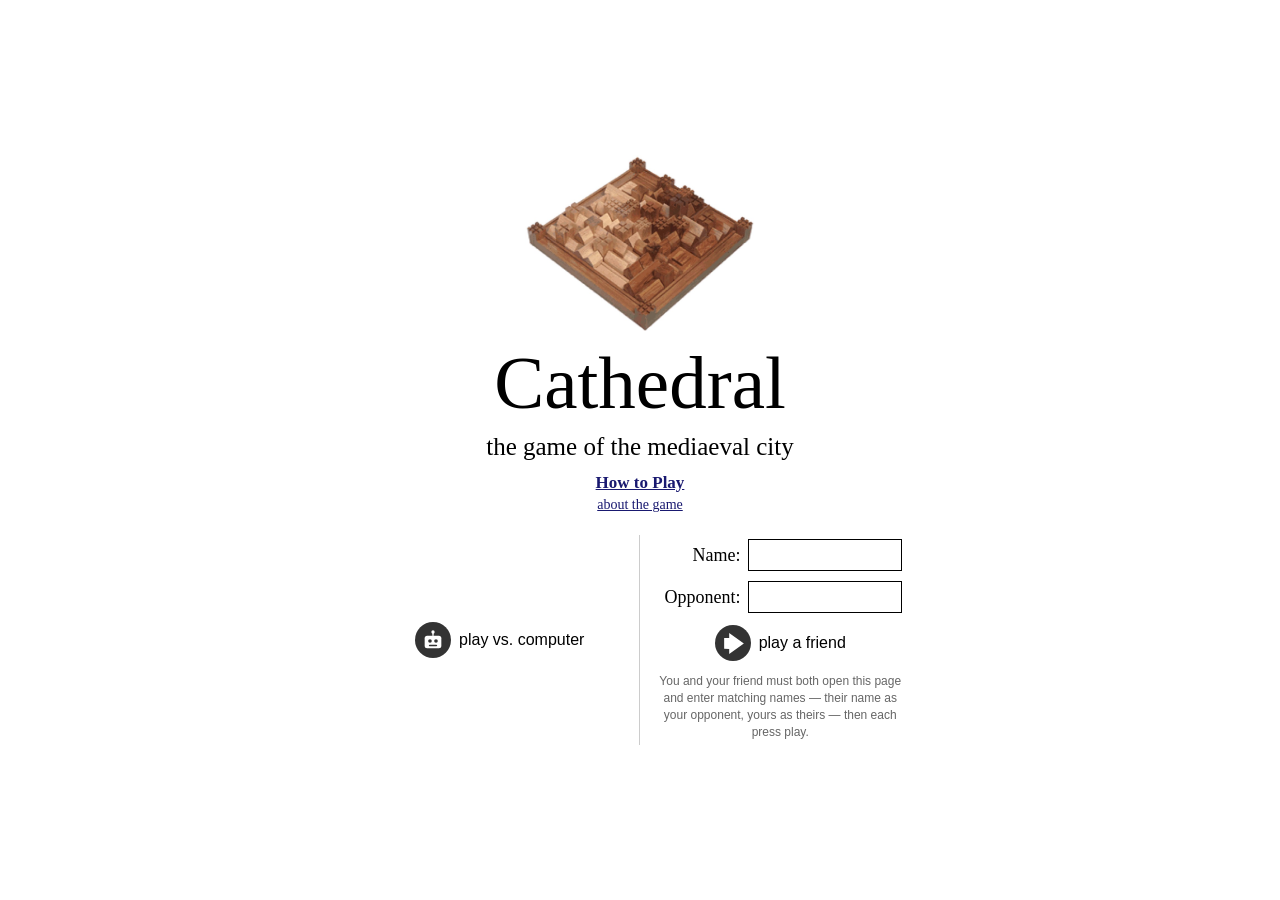
<file: site/index.html>
<!doctype html>
<html lang="en">
<head>
  <meta charset="utf-8">
  <meta name="viewport" content="width=device-width, initial-scale=1, maximum-scale=1, user-scalable=no, viewport-fit=cover">
  <title>Cathedral</title>
  <meta name="apple-mobile-web-app-capable" content="yes">
  <meta name="mobile-web-app-capable" content="yes">
  <meta name="apple-mobile-web-app-status-bar-style" content="default">
  <meta name="apple-mobile-web-app-title" content="Cathedral">
  <link rel="apple-touch-icon" sizes="180x180" href="apple-touch-icon.png">
  <link rel="icon" type="image/png" href="apple-touch-icon.png">
  <link rel="stylesheet" href="style.css">
</head>
<body>
  <section id="intro">
    <div class="introcol">
      <img id="introphoto" src="assets/intro.jpg" alt="Cathedral board game">
      <div id="introtitle">Cathedral</div>
      <div id="introsub">the game of the mediaeval city</div>
      <nav id="introlinks">
        <a id="howto" href="rules.html" target="_blank" rel="noopener">How to Play</a>
        <a id="wikilink" href="https://en.wikipedia.org/wiki/Cathedral_(board_game)" target="_blank" rel="noopener">about the game</a>
      </nav>
      <div id="intromodes">
        <div class="mode" id="aimode">
          <div id="aibtn" role="button" tabindex="0">
            <span class="dot"><svg width="20" height="20" viewBox="0 0 12 12">
              <circle cx="6" cy="1.2" r="1" fill="#fff"/>
              <rect x="5.6" y="1.5" width="0.8" height="2" fill="#fff"/>
              <rect x="1" y="3.5" width="10" height="7.5" rx="1.5" fill="#fff"/>
              <circle cx="4.2" cy="6.6" r="1.1" fill="#333"/>
              <circle cx="7.8" cy="6.6" r="1.1" fill="#333"/>
              <rect x="3.5" y="8.8" width="5" height="1" rx="0.5" fill="#333"/>
            </svg></span><span class="lbl">play vs. computer</span>
          </div>
        </div>
        <div class="modesep" role="separator"></div>
        <div class="mode" id="netmode">
          <div class="introform">
            <label class="introrow"><span>Name:</span>
              <input id="namefield" autocomplete="off" maxlength="20" spellcheck="false"></label>
            <label class="introrow"><span>Opponent:</span>
              <input id="oppfield" autocomplete="off" maxlength="20" spellcheck="false"></label>
          </div>
          <div id="playbtn" role="button" tabindex="0">
            <span class="dot"><svg width="20" height="21" viewBox="0 0 12.9 13.75">
              <path d="M3.3 3.2 L3.3 0 12.9 6.8 3.3 13.75 3.3 10.4 0 10.35 0 3.2 3.3 3.2" fill="#ffffff"/>
            </svg></span><span class="lbl">play a friend</span>
          </div>
          <p id="nethelp">You and your friend must both open this page and enter
            matching names &mdash; their name as your opponent, yours as theirs
            &mdash; then each press play.</p>
        </div>
      </div>
    </div>
  </section>

  <div id="scaler" hidden>
    <div id="stage">

      <section id="game" hidden>
        <div id="credits">
          <span class="l1">Cathedral</span>
          <span class="l2">game &copy; Chrisbo I.P. Holdings Limited</span>
          <span class="l2">code by Daniel Drucker dmd@3e.org</span>
          <span class="l3">rotate: &#8635; button, double-tap, or SPACE</span>
        </div>
        <img id="board" src="assets/board.svg" alt="">
        <div id="territory"></div>
        <div id="pieces"></div>
        <div id="failnotice">WARNING: NOT CONNECTED</div>
        <div id="gamemsg"></div>
        <div id="youlabel" class="sidelabel" hidden>&#9660; YOU &#9660;</div>
        <div id="complabel" class="sidelabel" hidden>&#9660; COMPUTER &#9660;</div>
        <div id="endturn" role="button" tabindex="0">
          <span class="dot">&#10003;</span><span class="lbl">end turn</span>
        </div>
        <div id="rotatebtn" role="button" tabindex="0" aria-label="rotate selected piece">
          <span class="dot">&#8635;</span><span class="lbl">rotate</span>
        </div>
        <div id="resetbtn" role="button" tabindex="0">
          <span class="dot">&#8634;</span><span class="lbl">reset</span>
        </div>
        <div id="mutebtn" role="button" tabindex="0" aria-label="toggle sound">
          <span class="dot">&#9834;</span><span class="lbl">mute</span>
        </div>
        <!-- difficulty selector disabled for now (hard only); re-enable with
             the level-button block in game.js to restore easy/medium
        <div id="levelbtn" role="button" tabindex="0" aria-label="computer difficulty">
          <span class="dot">&#9733;</span><span class="lbl">hard</span>
        </div>
        -->
        <div id="opstatus"></div>
        <div id="netscore"></div>
      </section>

    </div>
  </div>

  <div id="movesmodal" hidden>
    <div class="movesbox">
      <div class="moveshdr">
        <span>moves</span>
        <span class="movesbtns"><span id="movescopy" role="button" tabindex="0">copy</span><span id="movesclose" role="button" tabindex="0">close</span></span>
      </div>
      <textarea id="movestext" readonly spellcheck="false"></textarea>
    </div>
  </div>

  <script src="data.js"></script>
  <script src="engine.js"></script>
  <script src="game.js"></script>
</body>
</html>
</file>
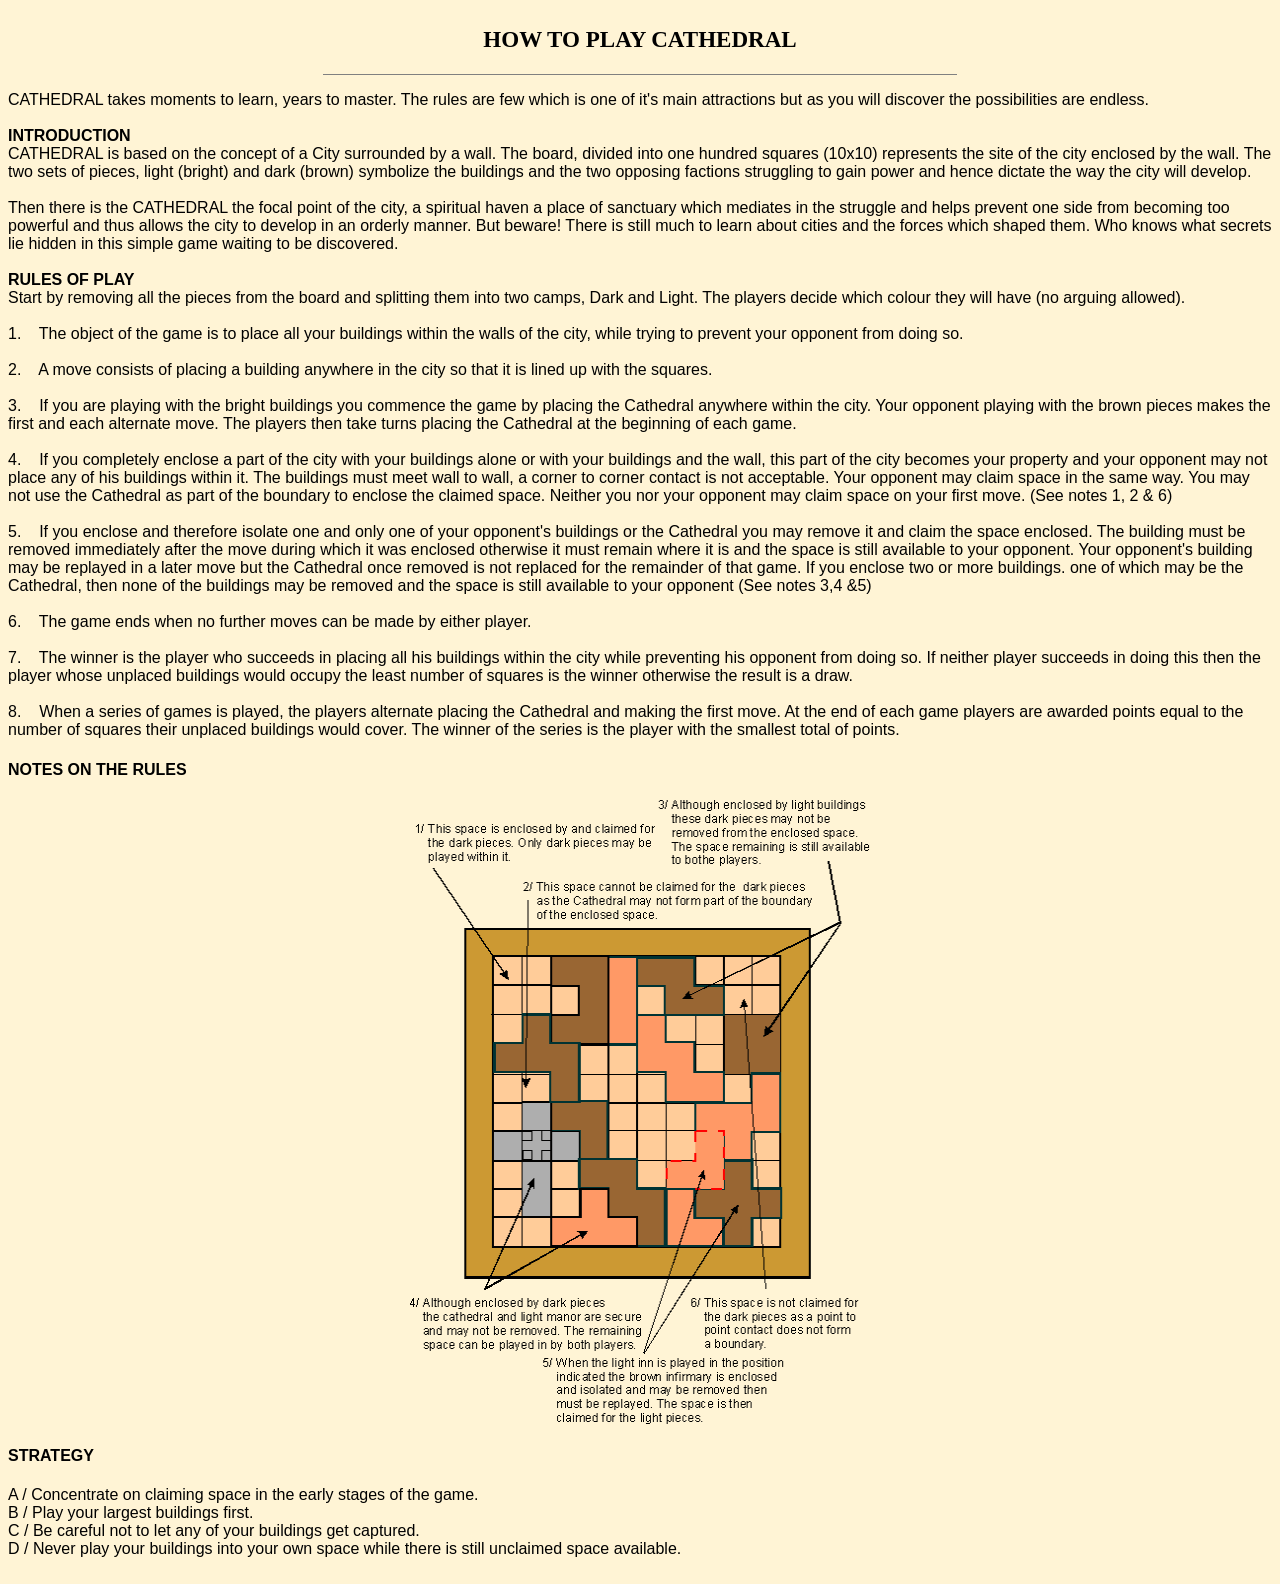
<file: site/rules.html>
<HTML><HEAD><TITLE>Cathedral Game, How to Play</TITLE>
</HEAD>
<BODY vLink=#ff0000 aLink=#00ff00 bgColor=#fff4d5>

<TABLE cellSpacing=0 cellPadding=0 width="100%" border=0>
  <TBODY>
  <TR>
    <TD vAlign=top>
      <H4 align=center><BR><BIG><STRONG><BIG><FONT face="Clarendon Lt BT">HOW TO 
      PLAY CATHEDRAL</FONT></BIG></STRONG></BIG></H4>

      <HR width="50%" noShade SIZE=1>

      <P align=left><FONT face=Arial size=3>CATHEDRAL takes moments to learn, 
      years to master. The rules are few which is one of it's main attractions 
      but as you will discover the possibilities are endless.<BR><BR><STRONG><A 
      name=Introduction>INTRODUCTION</A></STRONG><BR>CATHEDRAL is based on the 
      concept of a City surrounded by a wall. The board, divided into one 
      hundred squares (10x10) represents the site of the city enclosed by the 
      wall. The two sets of pieces, light (bright) and dark (brown) symbolize 
      the buildings and the two opposing factions struggling to gain power and 
      hence dictate the way the city will develop.<BR><BR>Then there is the 
      CATHEDRAL the focal point of the city, a spiritual haven a place of 
      sanctuary which mediates in the struggle and helps prevent one side from 
      becoming too powerful and thus allows the city to develop in an orderly 
      manner. But beware! There is still much to learn about cities and the 
      forces which shaped them. Who knows what secrets lie hidden in this simple 
      game waiting to be discovered.<BR><STRONG><BR><A 
      name="RULES OF PLAY">RULES OF PLAY</A></STRONG><BR>Start by removing all 
      the pieces from the board and splitting them into two camps, Dark and 
      Light. The players decide which colour they will have (no arguing 
      allowed).<BR><BR>1.&nbsp;&nbsp;&nbsp; The object of the game is to place 
      all your buildings within the walls of the city, while trying to prevent 
      your opponent from doing so.<BR><BR>2.&nbsp;&nbsp;&nbsp; A move consists 
      of placing a building anywhere in the city so that it is lined up with the 
      squares.<BR><BR>3.&nbsp;&nbsp;&nbsp; If you are playing with the bright 
      buildings you commence the game by placing the Cathedral anywhere within 
      the city. Your opponent playing with the brown pieces makes the first and 
      each alternate move. The players then take turns placing the Cathedral at 
      the beginning of each game.<BR><BR>4.&nbsp;&nbsp;&nbsp; If you completely 
      enclose a part of the city with your buildings alone or with your 
      buildings and the wall, this part of the city becomes your property and 
      your opponent may not place any of his buildings within it. The buildings 
      must meet wall to wall, a corner to corner contact is not acceptable. Your 
      opponent may claim space in the same way. You may not use the Cathedral as 
      part of the boundary to enclose the claimed space. Neither you nor your 
      opponent may claim space on your first move. (See notes 1, 2 &amp; 
      6)<BR><BR>5.&nbsp;&nbsp;&nbsp; If you enclose and therefore isolate one 
      and only one of your opponent's buildings or the Cathedral you may remove 
      it and claim the space enclosed. The building must be removed immediately 
      after the move during which it was enclosed otherwise it must remain where 
      it is and the space is still available to your opponent. Your opponent's 
      building may be replayed in a later move but the Cathedral once removed is 
      not replaced for the remainder of that game. If you enclose two or more 
      buildings. one of which may be the Cathedral, then none of the buildings 
      may be removed and the space is still available to your opponent (See 
      notes 3,4 &amp;5)<BR><BR>6.&nbsp;&nbsp;&nbsp; The game ends when no 
      further moves can be made by either player.<BR><BR>7.&nbsp;&nbsp;&nbsp; 
      The winner is the player who succeeds in placing all his buildings within 
      the city while preventing his opponent from doing so. If neither player 
      succeeds in doing this then the player whose unplaced buildings would 
      occupy the least number of squares is the winner otherwise the result is a 
      draw.<BR><BR>8.&nbsp;&nbsp;&nbsp; When a series of games is played, the 
      players alternate placing the Cathedral and making the first move. At the 
      end of each game players are awarded points equal to the number of squares 
      their unplaced buildings would cover. The winner of the series is the 
      player with the smallest total of points.</FONT></P>
      <H4 align=left><FONT face=Arial size=3><STRONG><A 
      name="NOTES ON THE RULES">NOTES ON THE RULES</A></STRONG></FONT></H4>
      <P align=center><IMG height=626 alt="Notes on play" 
      src="notes.gif" width=462 border=0></P>
      <H4 align=left><FONT face=Arial size=3><A 
      name=STRATEGY><STRONG>STRATEGY</STRONG></A></FONT></H4>
      <P align=left><FONT face=Arial size=3>A / Concentrate on claiming space in 
      the early stages of the game.<BR>B / Play your largest buildings 
      first.<BR>C / Be careful not to let any of your buildings get 
      captured.<BR>D / Never play your buildings into your own space while there 
      is still unclaimed space available.
      <BR><BR></FONT></P>
</TD></TR></TBODY></TABLE>
</BODY></HTML>
</file>
<file: site/style.css>
/* Cathedral — HTML/JS port of the 2001 Flash original (780x500 stage). */

html, body {
  height: 100%;
  margin: 0;
  background: #ffffff;
  overflow: hidden;
  touch-action: none;
  overscroll-behavior: none;
  -webkit-tap-highlight-color: transparent;
  -webkit-text-size-adjust: 100%;
}

#scaler {
  position: absolute;
  top: 50%;
  left: 50%;
  transform-origin: 0 0;
}

#stage {
  position: relative;
  width: 780px;
  height: 500px;
  background: #ffffff;
  font-family: Arial, Helvetica, sans-serif;
  user-select: none;
  -webkit-user-select: none;
  touch-action: none;
}

#game {
  position: absolute;
  inset: 0;
}

/* ---------- intro screen (normal responsive flow, not in the stage) ---------- */

#intro {
  position: absolute;
  inset: 0;
  overflow-y: auto;
  touch-action: pan-y;
  display: flex;
  background: #fff;
  font-family: Garamond, 'Times New Roman', serif;
  color: #000;
}
#intro[hidden] { display: none; }

.introcol {
  margin: auto;          /* centers; degrades to scrollable when cramped */
  padding: max(20px, env(safe-area-inset-top)) 24px
           max(20px, env(safe-area-inset-bottom));
  display: flex;
  flex-direction: column;
  align-items: center;
  gap: 14px;
}

#introphoto { width: min(55vw, 230px); height: auto; }

#introtitle {
  font-size: clamp(52px, 14vw, 75px);
  line-height: 1;
}

#introsub { font-size: clamp(18px, 5vw, 25px); line-height: 1; }

#introlinks {
  display: flex;
  flex-direction: column;
  align-items: center;
  gap: 4px;
}
#howto    { font-size: 17px; font-weight: bold; color: #191970; }
#wikilink { font-size: 14px; color: #191970; }

.introform {
  display: flex;
  flex-direction: column;
  align-items: stretch;
  gap: 10px;
  width: 100%;
}
.introrow {
  display: flex;
  align-items: center;
  gap: 8px;
  font-size: 18px;
}
.introrow span { width: 82px; text-align: right; }
.introrow input {
  flex: 1;
  min-width: 0;
  border: 1px solid #000;
  border-radius: 0;
  background: #fff;
  font: 17px Garamond, 'Times New Roman', serif;
  padding: 5px 8px;
  outline: none;
}

#nethelp.warn { color: #D55E00; }

#intromodes {
  display: flex;
  align-items: stretch;
  width: min(100%, 560px);
  margin-top: 8px;
}
.mode {
  flex: 1;
  display: flex;
  flex-direction: column;
  align-items: center;
  justify-content: center;
  gap: 12px;
  padding: 4px 18px;
  min-width: 0;
}
.modesep {
  flex: none;
  width: 1px;
  background: #ccc;
}
#nethelp {
  margin: 0;
  max-width: 250px;
  font: 12px Helvetica, Arial, sans-serif;
  color: #666;
  line-height: 1.4;
  text-align: center;
}
@media (max-width: 560px) {
  #intromodes { flex-direction: column; }
  .modesep { width: auto; height: 1px; margin: 14px 0; }
}
#playbtn, #aibtn {
  position: relative;
  display: flex;
  align-items: center;
  cursor: pointer;
}
#playbtn .dot, #aibtn .dot {
  width: 36px;
  height: 36px;
  border-radius: 50%;
  background: #333333;
  flex: none;
  display: flex;
  align-items: center;
  justify-content: center;
}
#playbtn .dot svg { margin-left: 3px; }
#playbtn:hover .dot, #playbtn:focus-visible .dot,
#aibtn:hover .dot, #aibtn:focus-visible .dot { background: #ff9900; }
#playbtn .lbl, #aibtn .lbl {
  margin-left: 8px;
  font: 16px Helvetica, Arial, sans-serif;
  color: #000;
}

/* ---------- game screen ---------- */

#credits {
  position: absolute;
  left: 0;
  right: 0;
  top: 27px;
  text-align: center;
  pointer-events: none;
}
#credits span { display: block; }
#credits .l1 { font-size: 20px; line-height: 21px; }
#credits .l2 { font-size: 10px; line-height: 13.5px; }
#credits .l3 { font-size: 12px; margin-top: 15px; }

#board {
  position: absolute;
  left: 249.5px;
  top: 124.5px;
  width: 251px;
  height: 251px;
  pointer-events: none;
}

#pieces {
  position: absolute;
  inset: 0;
}

#territory {
  position: absolute;
  inset: 0;
  pointer-events: none;
}
#territory .cell {
  position: absolute;
  width: 25px;
  height: 25px;
}
#territory .cell.t1 { background: rgba(0, 114, 178, 0.22); }
#territory .cell.t2 { background: rgba(213, 94, 0, 0.25); }

.piece {
  position: absolute;
  overflow: visible;
  pointer-events: none;
  touch-action: none;
}
.piece path {
  pointer-events: visiblepainted;
  cursor: grab;
}
.piece.dragging path { cursor: grabbing; }
.piece.locked path { cursor: default; }
.piece.sel:not(.locked) path { stroke: #F0E442; stroke-width: 2.5; }
.piece.moving {
  transition: left 0.35s ease, top 0.35s ease, transform 0.35s ease;
}
.piece.gone { display: none; }

#gamemsg {
  position: absolute;
  left: 0;
  width: 540px;
  top: 483px;
  text-align: center;
  font: bold 12px Arial, sans-serif;
  color: #191970;
  pointer-events: none;
  white-space: nowrap;
}

.sidelabel {
  position: absolute;
  top: 5px;
  width: 240px;
  text-align: center;
  font: bold 12px Arial, sans-serif;
  pointer-events: none;
}
#youlabel  { left: 0;     color: #0072B2; }
#complabel { left: 540px; color: #D55E00; }

#failnotice {
  position: absolute;
  left: 0;
  right: 0;
  top: 107px;
  text-align: center;
  font: 12px Arial, sans-serif;
  color: #D55E00;
  display: none;
  pointer-events: none;
}

#endturn, #resetbtn, #rotatebtn, #mutebtn, #levelbtn {
  position: absolute;
  display: flex;
  align-items: center;
  cursor: pointer;
}
/* rotate gets the handy spot under the board; end turn (the irreversible
   confirm) lives far away, bottom-right, so it can't be hit by mistake */
#rotatebtn { left: 337px; top: 396px; }
#endturn   { left: 580px; top: 450px; }
#resetbtn  { left: 25px;  top: 450px; }
#mutebtn   { left: 120px; top: 450px; }
#levelbtn  { left: 215px; top: 450px; }

#endturn .dot, #resetbtn .dot, #rotatebtn .dot, #mutebtn .dot, #levelbtn .dot {
  width: 20px;
  height: 20px;
  border-radius: 50%;
  background: #333333;
  flex: none;
  display: flex;
  align-items: center;
  justify-content: center;
  color: #fff;
  font: bold 13px Arial, sans-serif;
}
#resetbtn .dot, #rotatebtn .dot { font-size: 15px; }
#endturn.confirm:not(.disabled) .dot { background: #ff9900; }
#endturn:hover .dot, #resetbtn:hover .dot, #rotatebtn:hover .dot, #mutebtn:hover .dot, #levelbtn:hover .dot { background: #ff9900; }
#endturn:active .dot, #resetbtn:active .dot, #rotatebtn:active .dot, #mutebtn:active .dot, #levelbtn:active .dot { background: #ff9900; }

#endturn .lbl, #resetbtn .lbl, #rotatebtn .lbl, #mutebtn .lbl, #levelbtn .lbl {
  margin-left: 6px;
  font: 14px Helvetica, Arial, sans-serif;
  color: #000;
}
#resetbtn .lbl, #mutebtn .lbl, #levelbtn .lbl { color: #cccccc; }
#resetbtn:hover .lbl, #mutebtn:hover .lbl, #levelbtn:hover .lbl { color: #000; }
#endturn:active .lbl, #resetbtn:active .lbl, #rotatebtn:active .lbl, #mutebtn:active .lbl, #levelbtn:active .lbl { color: #ff9900; }

#mutebtn.muted .dot { background: #aaaaaa; text-decoration: line-through; }

/* bigger tap targets on touch devices (invisible hit-area extension) */
@media (pointer: coarse) {
  #playbtn::after, #aibtn::after,
  #endturn::after, #resetbtn::after, #rotatebtn::after, #mutebtn::after, #levelbtn::after {
    content: '';
    position: absolute;
    inset: -10px;
  }
}

#endturn.dim { opacity: 0.05; }
#endturn.disabled { opacity: 0.35; cursor: default; }

#opstatus {
  position: absolute;
  left: 555px;
  top: 483px;
  width: 224px;
  text-align: center;
  font: 11px Arial, sans-serif;
  color: #000;
}

#netscore {
  position: absolute;
  left: 0;
  right: 0;
  top: 105px;
  text-align: center;
  font: 11px Arial, sans-serif;
  color: #000;
}

/* ---------- moves list modal (desktop 'm') ---------- */
#movesmodal {
  position: fixed;
  inset: 0;
  z-index: 1000;
  display: flex;
  align-items: center;
  justify-content: center;
  background: rgba(0, 0, 0, 0.45);
}
#movesmodal[hidden] { display: none; }
.movesbox {
  width: min(90vw, 420px);
  max-height: 80vh;
  display: flex;
  flex-direction: column;
  background: #fff;
  border: 1px solid #000;
  box-shadow: 0 8px 30px rgba(0, 0, 0, 0.3);
}
.moveshdr {
  display: flex;
  justify-content: space-between;
  align-items: center;
  padding: 8px 12px;
  font: bold 14px Helvetica, Arial, sans-serif;
  border-bottom: 1px solid #ddd;
}
.movesbtns span {
  margin-left: 14px;
  cursor: pointer;
  color: #0072B2;
  font-weight: normal;
}
.movesbtns span:hover { color: #ff9900; }
#movestext {
  flex: 1;
  min-height: 220px;
  border: 0;
  padding: 10px 12px;
  resize: none;
  font: 13px/1.5 'SF Mono', Menlo, Consolas, monospace;
  color: #000;
  outline: none;
  white-space: pre;
}
</file>
